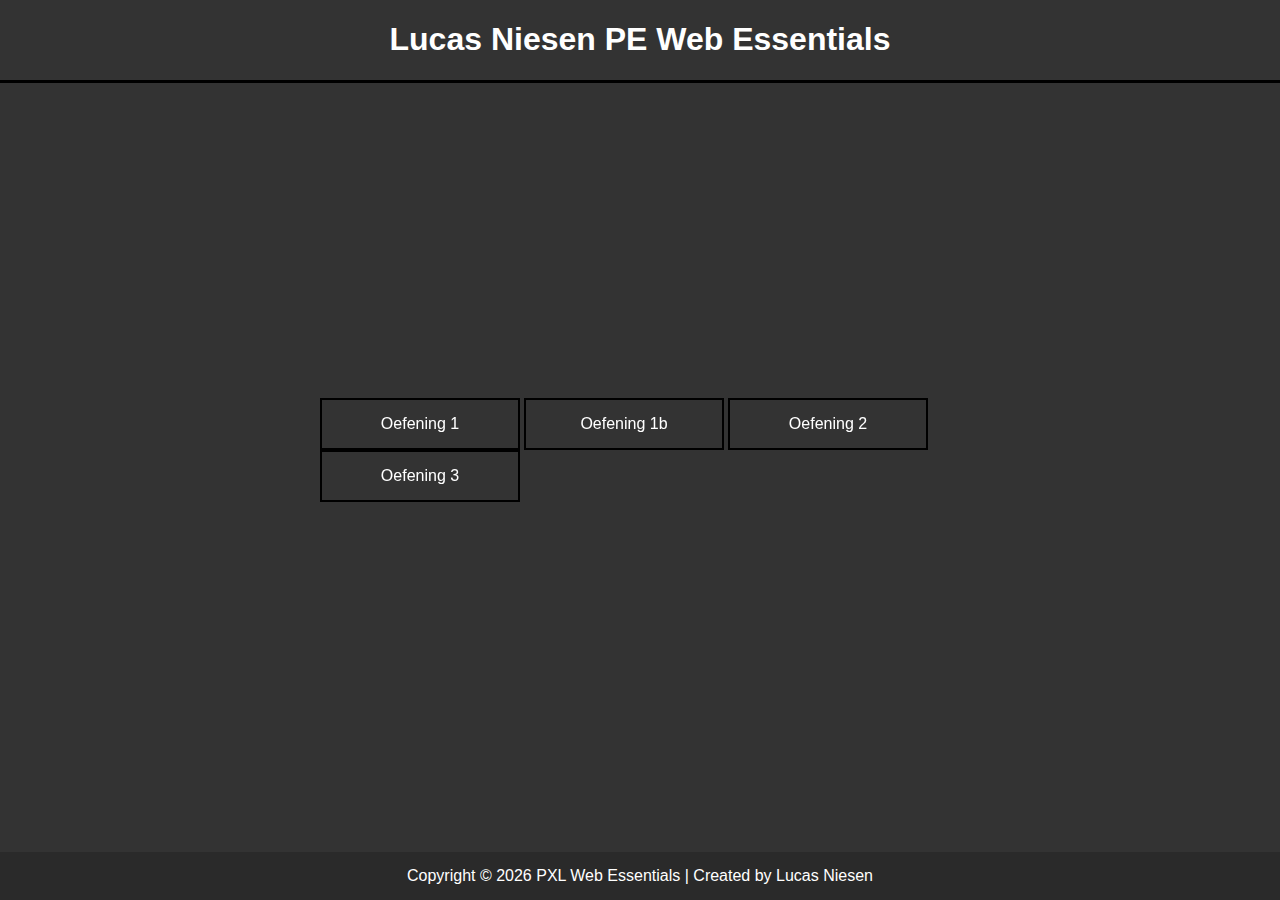
<file: index.html>
<!DOCTYPE html>
<html lang="en">
<head>
    <meta charset="UTF-8">
    <meta name="viewport" content="width=device-width, initial-scale=1.0">
    <link href="style.css" rel="stylesheet">
    <title>Lucas Niesen PE Web Essentials</title>
</head>
<body>
    <header>
        <h1>Lucas Niesen PE Web Essentials</h1>
    </header>

    <main>
        <a href="oef1/oef1.html"><button><span>Oefening 1 </span></button></a>
        <a href="oef1b/oef1b.html"><button><span>Oefening 1b</span></button></a>
        <a href="oef2/oef2.html"><button><span>Oefening 2</span></button></a>
        <a href="oef3/oef3.html"><button><span>Oefening 3</span></button></a>
    </main>

    <footer>
        Copyright © 2026 PXL Web Essentials | Created by Lucas Niesen
    </footer>
</body>
</html>
</file>
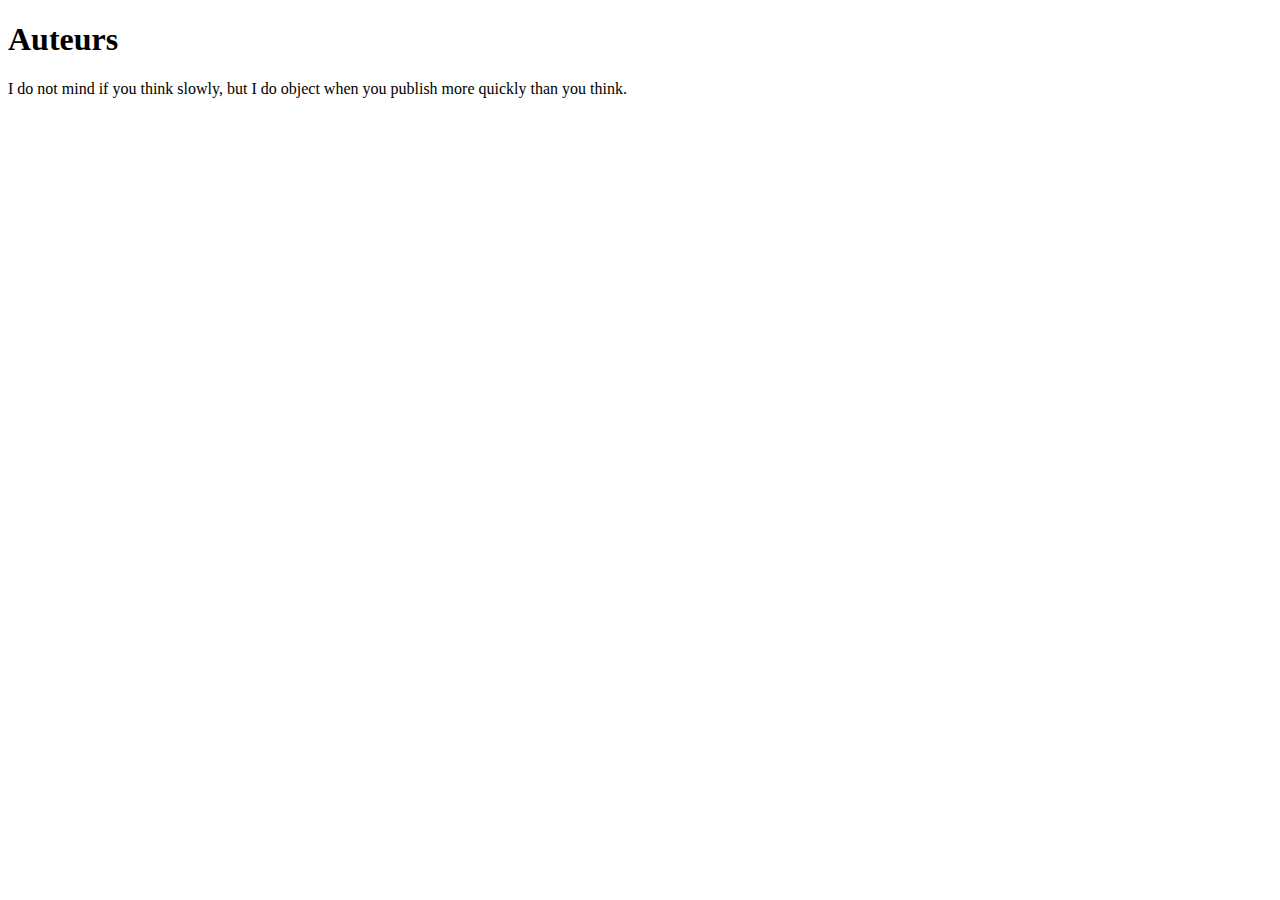
<file: oef1/auteurs.html>
<!DOCTYPE html>
<html lang="en">
<head>
    <title>Oef1</title>
    <meta name="viewport" content="width=device-width, initial-scale=1.0">
    <meta charset="utf-8">
</head>
<body>
<h1>Auteurs</h1>
<p>I do not mind if you think slowly, but I do object when you publish more quickly than you think.</p>
</body>
</html>
</file>
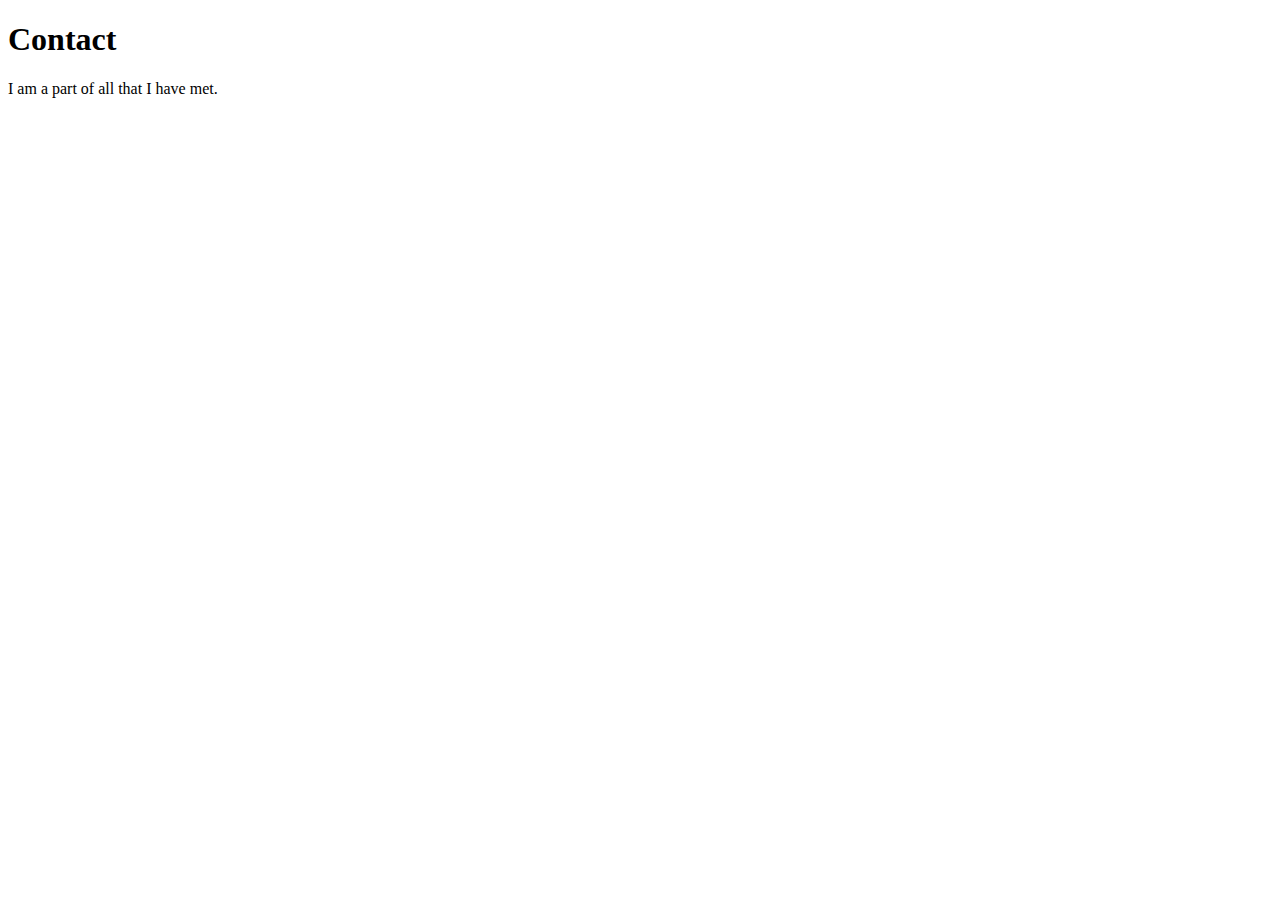
<file: oef1/contact.html>
<!DOCTYPE html>
<html lang="en">
<head>
    <title>Oef1</title>
    <meta name="viewport" content="width=device-width, initial-scale=1.0">
    <meta charset="utf-8">
</head>
<body>
<h1>Contact</h1>
<p>I am a part of all that I have met.</p>
</body>
</html>
</file>
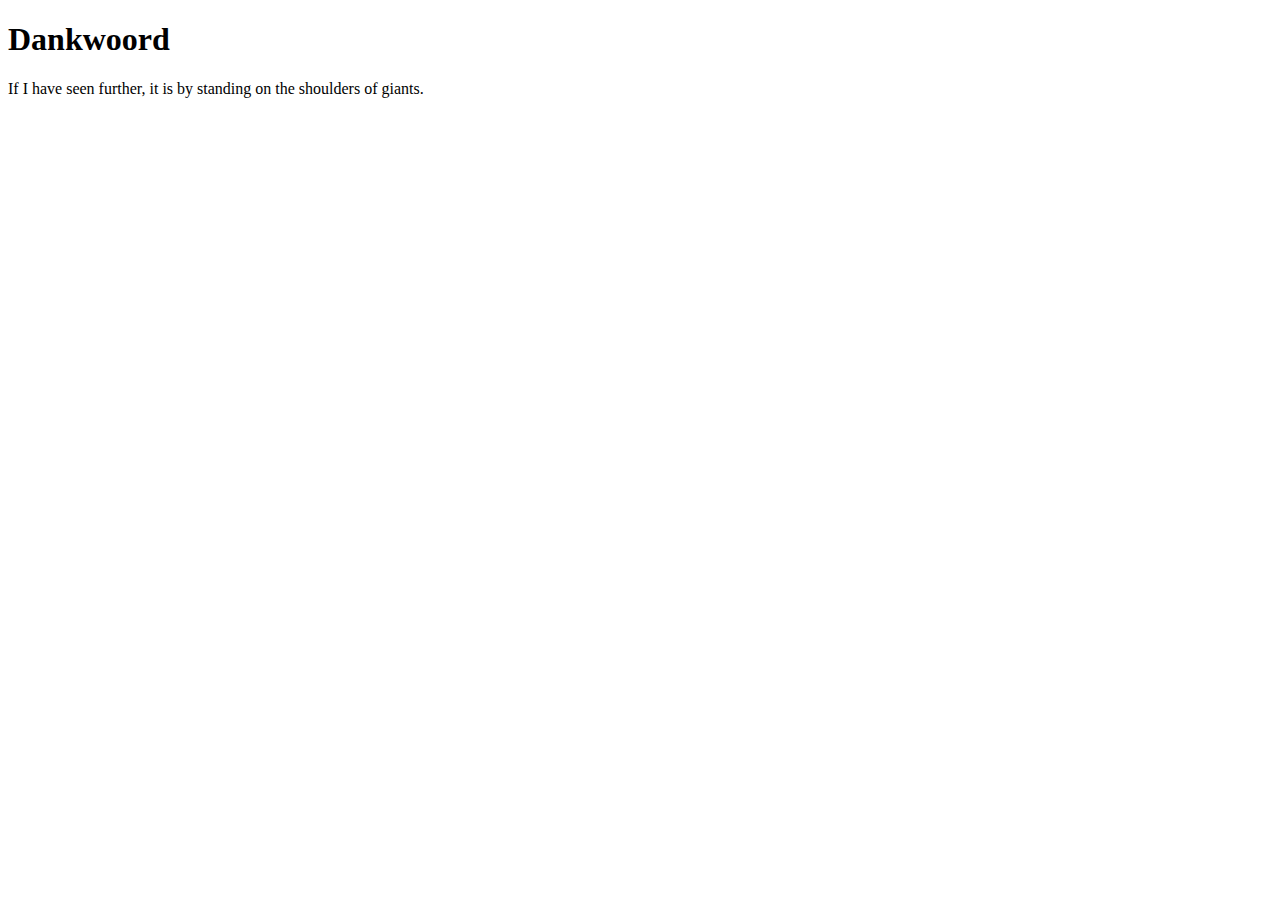
<file: oef1/dankwoord.html>
<!DOCTYPE html>
<html lang="en">
<head>
    <title>Oef1</title>
    <meta name="viewport" content="width=device-width, initial-scale=1.0">
    <meta charset="utf-8">
</head>
<body>
<h1>Dankwoord</h1>
<p>If I have seen further, it is by standing on the shoulders of giants.</p>
</body>
</html>
</file>
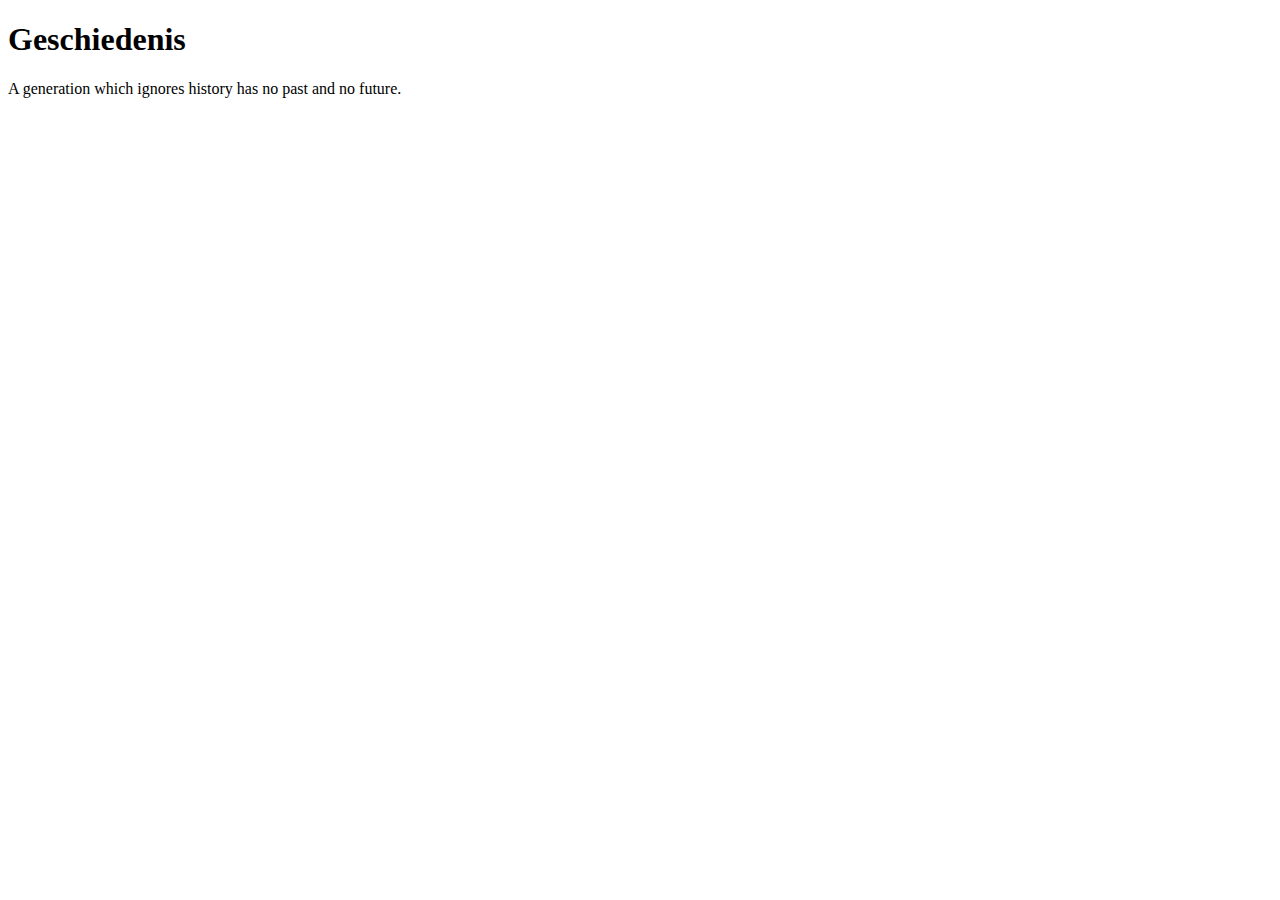
<file: oef1/geschiedenis.html>
<!DOCTYPE html>
<html lang="en">
<head>
    <title>Oef1</title>
    <meta name="viewport" content="width=device-width, initial-scale=1.0">
    <meta charset="utf-8">
</head>
<body>
<h1>Geschiedenis</h1>
<p>A generation which ignores history has no past and no future.</p>
</body>
</html>
</file>
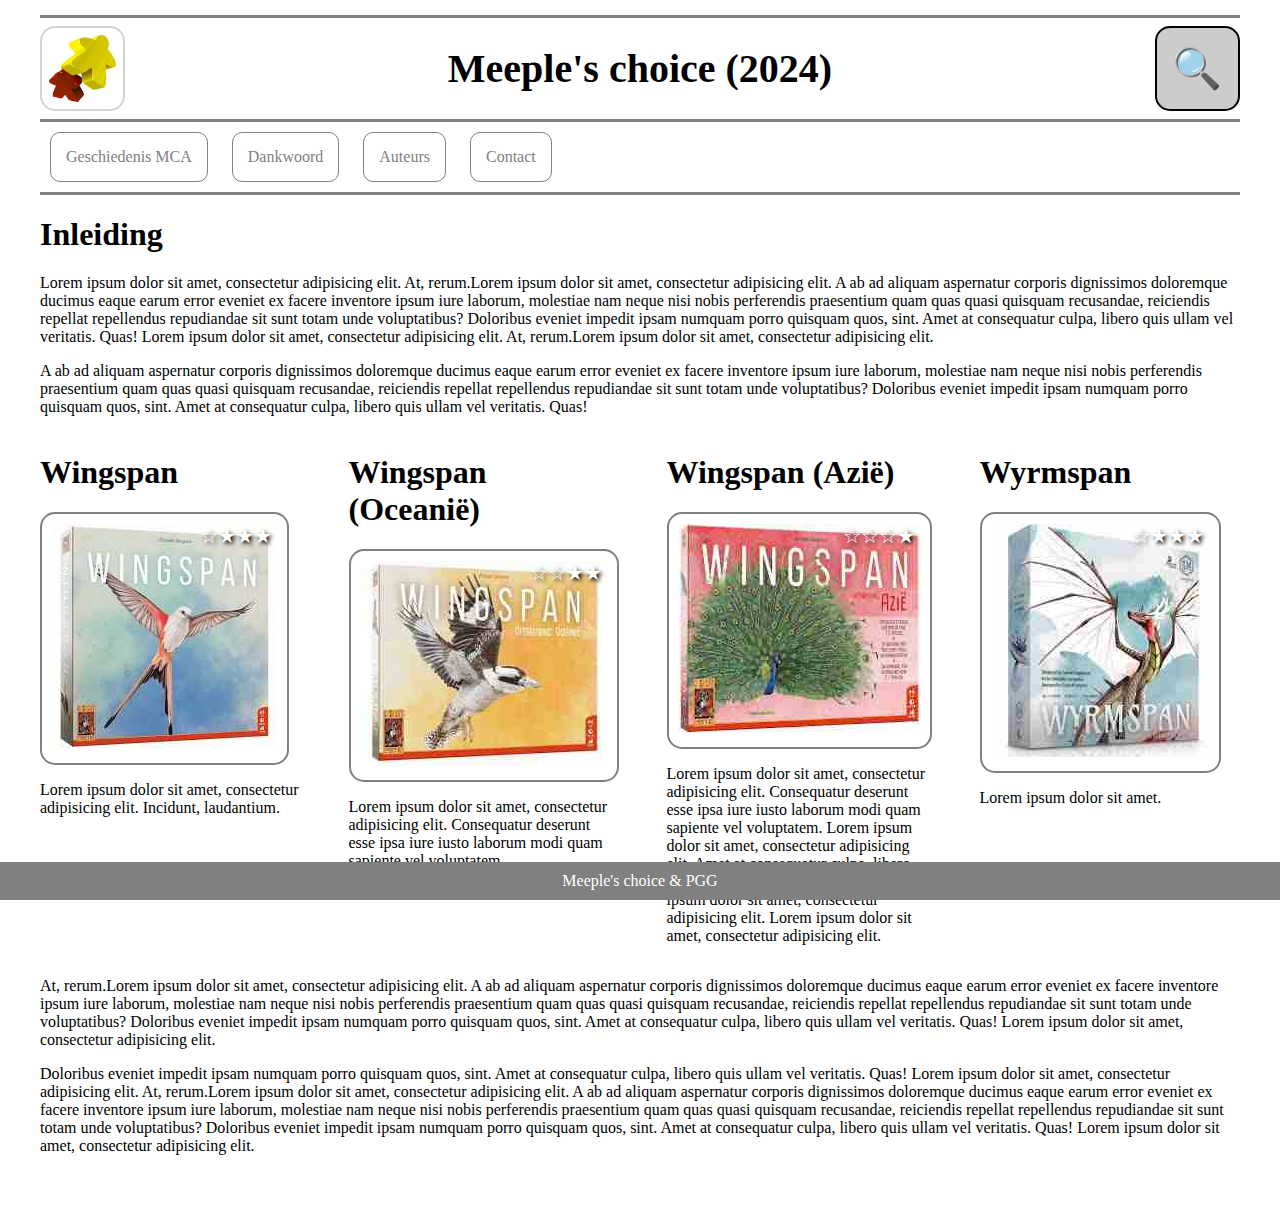
<file: oef1/oef1.html>
<!DOCTYPE html>
<html lang="en">
<head>
    <title>Oef1</title>
    <meta name="viewport" content="width=device-width, initial-scale=1.0">
    <meta charset="utf-8">
    <link href="css/oef1.css" rel="stylesheet">
</head>
<body>
	<header>
		<img src="images/logo.jpeg">
		<h1>Meeple's choice (2024)</h1>
		<span>&#128269;</span>
	</header>
	<nav>
		<a href="geschiedenis.html">Geschiedenis MCA</a>    
		<a href="dankwoord.html">Dankwoord</a>    
		<a href="auteurs.html">Auteurs</a>    
		<a href="contact.html">Contact</a>    
	</nav>
<main>
	<article>
		<h1>Inleiding</h1>
		<p>Lorem ipsum dolor sit amet, consectetur adipisicing elit. At, rerum.Lorem ipsum dolor sit amet, consectetur adipisicing elit. A ab ad aliquam aspernatur corporis dignissimos doloremque ducimus eaque earum error eveniet ex facere inventore ipsum iure laborum, molestiae nam neque nisi nobis perferendis praesentium quam quas quasi quisquam recusandae, reiciendis repellat repellendus repudiandae sit sunt totam unde voluptatibus?  Doloribus eveniet impedit ipsam numquam porro quisquam quos, sint. Amet at consequatur culpa, libero quis ullam vel veritatis. Quas! Lorem ipsum dolor sit amet, consectetur adipisicing elit. At, rerum.Lorem ipsum dolor sit amet, consectetur adipisicing elit.</p>
		<p>A ab ad aliquam aspernatur corporis dignissimos doloremque ducimus eaque earum error eveniet ex facere inventore ipsum iure laborum, molestiae nam neque nisi nobis perferendis praesentium quam quas quasi quisquam recusandae, reiciendis repellat repellendus repudiandae sit sunt totam unde voluptatibus?  Doloribus eveniet impedit ipsam numquam porro quisquam quos, sint. Amet at consequatur culpa, libero quis ullam vel veritatis. Quas!</p>
	</article>


	<div class="games">
		<article>
			<h1>Wingspan</h1>
			<figure>
				<img src="images/1.jpeg">
				<span class="stars">&star;&starf;&starf;&starf;</span>
			</figure>
			<p>Lorem ipsum dolor sit amet, consectetur adipisicing elit. Incidunt, laudantium.</p>	
		</article>
		<article>
			<h1>Wingspan (Oceanië)</h1>
			<figure>
				<img src="images/2.jpeg">
				<span class="stars">&star;&star;&starf;&starf;</span>
			</figure>
			<p>Lorem ipsum dolor sit amet, consectetur adipisicing elit. Consequatur deserunt esse ipsa iure iusto laborum modi quam sapiente vel voluptatem.</p>
		</article>

		<article>
			<h1>Wingspan (Azië)</h1>
			<figure>
				<img src="images/3.jpeg">
				<span class="stars">&star;&star;&star;&starf;</span>
			</figure>
			<p>Lorem ipsum dolor sit amet, consectetur adipisicing elit. Consequatur deserunt esse ipsa iure iusto laborum modi quam sapiente vel voluptatem. Lorem ipsum dolor sit amet, consectetur adipisicing elit. Amet at consequatur culpa, libero quis ullam vel veritatis. Quas! Lorem ipsum dolor sit amet, consectetur adipisicing elit.  Lorem ipsum dolor sit amet, consectetur adipisicing elit. </p>
		</article>

		<article>
			<h1>Wyrmspan</h1>
			<figure>
				<img src="images/4.jpeg">
				<span class="stars">&star;&starf;&starf;&starf;</span>
			</figure>
			<p>Lorem ipsum dolor sit amet.</p>
		</article>
	</div>

	<article>
		<p> At, rerum.Lorem ipsum dolor sit amet, consectetur adipisicing elit. A ab ad aliquam aspernatur corporis dignissimos doloremque ducimus eaque earum error eveniet ex facere inventore ipsum iure laborum, molestiae nam neque nisi nobis perferendis praesentium quam quas quasi quisquam recusandae, reiciendis repellat repellendus repudiandae sit sunt totam unde voluptatibus?  Doloribus eveniet impedit ipsam numquam porro quisquam quos, sint. Amet at consequatur culpa, libero quis ullam vel veritatis. Quas! Lorem ipsum dolor sit amet, consectetur adipisicing elit.</p>
	</article>
	<article>
		<p>Doloribus eveniet impedit ipsam numquam porro quisquam quos, sint. Amet at consequatur culpa, libero quis ullam vel veritatis. Quas! Lorem ipsum dolor sit amet, consectetur adipisicing elit. At, rerum.Lorem ipsum dolor sit amet, consectetur adipisicing elit. A ab ad aliquam aspernatur corporis dignissimos doloremque ducimus eaque earum error eveniet ex facere inventore ipsum iure laborum, molestiae nam neque nisi nobis perferendis praesentium quam quas quasi quisquam recusandae, reiciendis repellat repellendus repudiandae sit sunt totam unde voluptatibus?  Doloribus eveniet impedit ipsam numquam porro quisquam quos, sint. Amet at consequatur culpa, libero quis ullam vel veritatis. Quas! Lorem ipsum dolor sit amet, consectetur adipisicing elit.</p>
	</article>
</main>
    <footer>
        Meeple's choice &amp; PGG
    </footer>
</body>
</html>
</file>
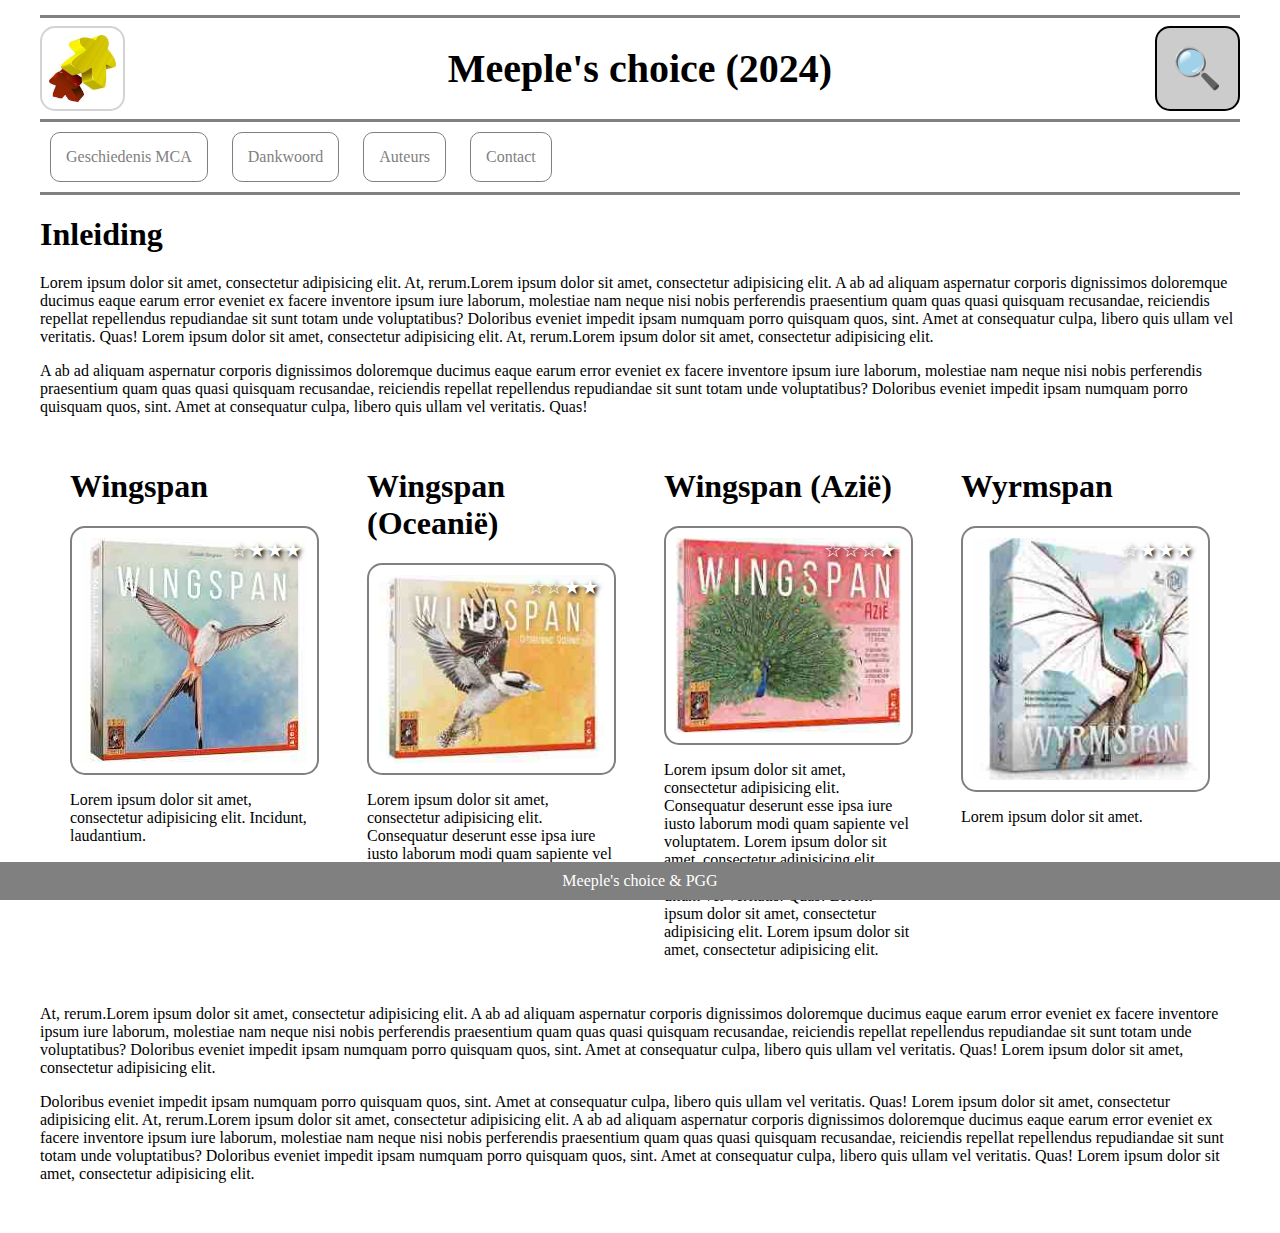
<file: oef1b/oef1.html>
<!DOCTYPE html>
<html lang="en">
<head>
    <title>Oef1</title>
    <meta name="viewport" content="width=device-width, initial-scale=1.0">
    <meta charset="utf-8">
    <link href="css/oef1.css" rel="stylesheet">
</head>
<body>
	<header>
		<img src="images/logo.jpeg">
		<h1>Meeple's choice (2024)</h1>
		<span>&#128269;</span>
	</header>
	<nav>
		<a href="geschiedenis.html">Geschiedenis MCA</a>
		<a href="dankwoord.html">Dankwoord</a>
		<a href="auteurs.html">Auteurs</a>
		<a href="contact.html">Contact</a>
	</nav>
	<main>
		<article>
			<h1>Inleiding</h1>
			<p>Lorem ipsum dolor sit amet, consectetur adipisicing elit. At, rerum.Lorem ipsum dolor sit amet, consectetur adipisicing elit. A ab ad aliquam aspernatur corporis dignissimos doloremque ducimus eaque earum error eveniet ex facere inventore ipsum iure laborum, molestiae nam neque nisi nobis perferendis praesentium quam quas quasi quisquam recusandae, reiciendis repellat repellendus repudiandae sit sunt totam unde voluptatibus?  Doloribus eveniet impedit ipsam numquam porro quisquam quos, sint. Amet at consequatur culpa, libero quis ullam vel veritatis. Quas! Lorem ipsum dolor sit amet, consectetur adipisicing elit. At, rerum.Lorem ipsum dolor sit amet, consectetur adipisicing elit.</p>
			<p>A ab ad aliquam aspernatur corporis dignissimos doloremque ducimus eaque earum error eveniet ex facere inventore ipsum iure laborum, molestiae nam neque nisi nobis perferendis praesentium quam quas quasi quisquam recusandae, reiciendis repellat repellendus repudiandae sit sunt totam unde voluptatibus?  Doloribus eveniet impedit ipsam numquam porro quisquam quos, sint. Amet at consequatur culpa, libero quis ullam vel veritatis. Quas!</p>
		</article>


		<div class="games">
			<article>
				<h1>Wingspan</h1>
				<figure>
					<img src="images/1.jpeg" alt="Wingspan">
					<span class="stars">&star;&starf;&starf;&starf;</span>
				</figure>
				<p>Lorem ipsum dolor sit amet, consectetur adipisicing elit. Incidunt, laudantium.</p>	
			</article>
			<article>
				<h1>Wingspan (Oceanië)</h1>
				<figure>
					<img src="images/2.jpeg" alt="Wingspan (Oceanië)">
					<span class="stars">&star;&star;&starf;&starf;</span>
				</figure>
				<p>Lorem ipsum dolor sit amet, consectetur adipisicing elit. Consequatur deserunt esse ipsa iure iusto laborum modi quam sapiente vel voluptatem.</p>
			</article>

			<article>
				<h1>Wingspan (Azië)</h1>
				<figure>
					<img src="images/3.jpeg" alt="Wingspan (Azië)">
					<span class="stars">&star;&star;&star;&starf;</span>
				</figure>
				<p>Lorem ipsum dolor sit amet, consectetur adipisicing elit. Consequatur deserunt esse ipsa iure iusto laborum modi quam sapiente vel voluptatem. Lorem ipsum dolor sit amet, consectetur adipisicing elit. Amet at consequatur culpa, libero quis ullam vel veritatis. Quas! Lorem ipsum dolor sit amet, consectetur adipisicing elit.  Lorem ipsum dolor sit amet, consectetur adipisicing elit. </p>
			</article>

			<article>
				<h1>Wyrmspan</h1>
				<figure>
					<img src="images/4.jpeg" alt="Wyrmspan">
					<span class="stars">&star;&starf;&starf;&starf;</span>
				</figure>
				<p>Lorem ipsum dolor sit amet.</p>
			</article>
		</div>

		<article>
			<p> At, rerum.Lorem ipsum dolor sit amet, consectetur adipisicing elit. A ab ad aliquam aspernatur corporis dignissimos doloremque ducimus eaque earum error eveniet ex facere inventore ipsum iure laborum, molestiae nam neque nisi nobis perferendis praesentium quam quas quasi quisquam recusandae, reiciendis repellat repellendus repudiandae sit sunt totam unde voluptatibus?  Doloribus eveniet impedit ipsam numquam porro quisquam quos, sint. Amet at consequatur culpa, libero quis ullam vel veritatis. Quas! Lorem ipsum dolor sit amet, consectetur adipisicing elit.</p>
		</article>
		<article>
			<p>Doloribus eveniet impedit ipsam numquam porro quisquam quos, sint. Amet at consequatur culpa, libero quis ullam vel veritatis. Quas! Lorem ipsum dolor sit amet, consectetur adipisicing elit. At, rerum.Lorem ipsum dolor sit amet, consectetur adipisicing elit. A ab ad aliquam aspernatur corporis dignissimos doloremque ducimus eaque earum error eveniet ex facere inventore ipsum iure laborum, molestiae nam neque nisi nobis perferendis praesentium quam quas quasi quisquam recusandae, reiciendis repellat repellendus repudiandae sit sunt totam unde voluptatibus?  Doloribus eveniet impedit ipsam numquam porro quisquam quos, sint. Amet at consequatur culpa, libero quis ullam vel veritatis. Quas! Lorem ipsum dolor sit amet, consectetur adipisicing elit.</p>
		</article>
	</main>
    <footer>
        Meeple's choice &amp; PGG
    </footer>
</body>
</html>
</file>
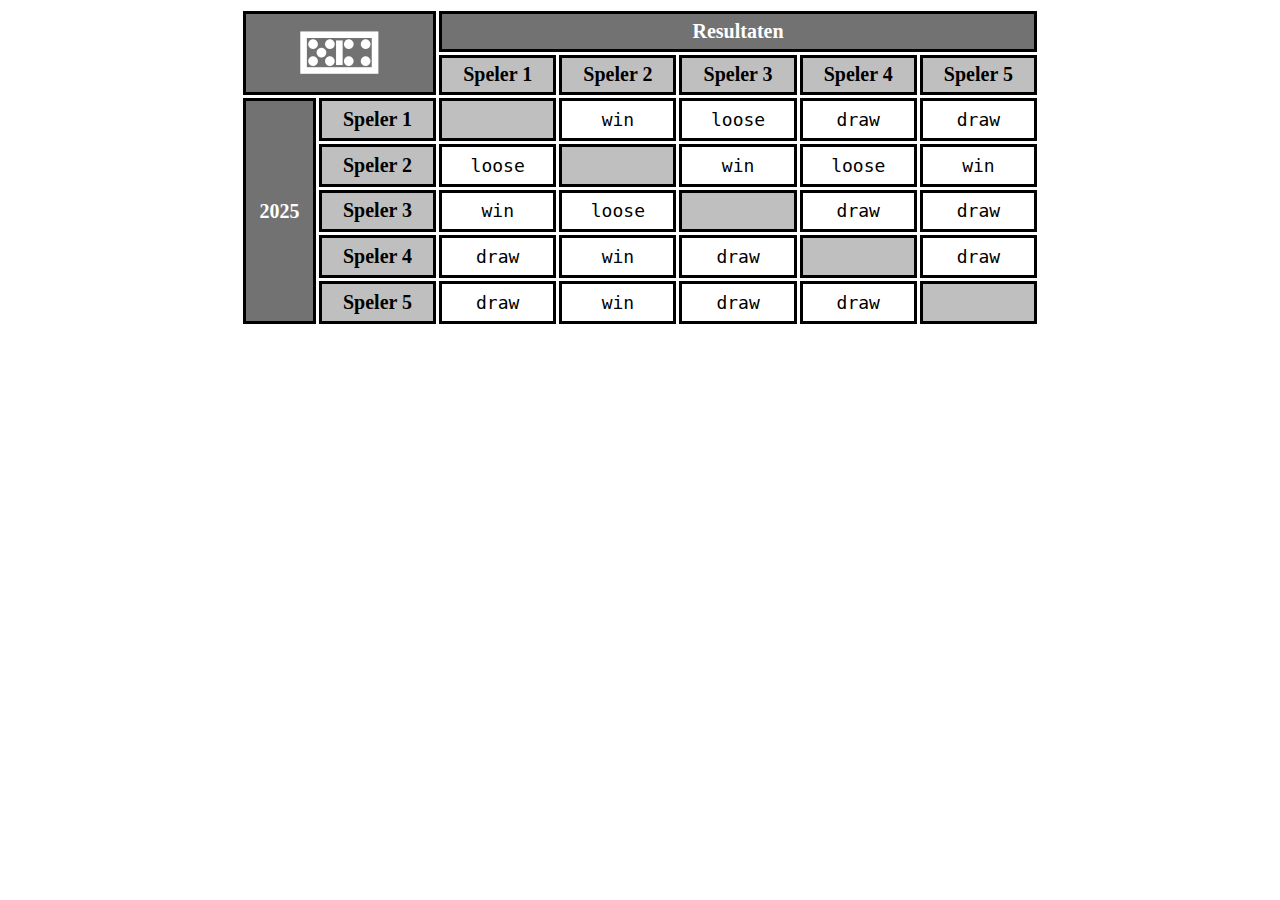
<file: oef2/oef2.html>
<!DOCTYPE html>
<html lang="en">
<head>
    <meta charset="UTFloose8">
    <meta name="viewport" content="width=device-width, initial-scale=1.0">
    <link href="css/oef2.css" rel="stylesheet">
    <title>Game Results Table</title>
    
</head>
<body>
<table>
    <thead>
        <tr>
            <th colspan="2" rowspan="2"><h1>&#127064;</h1></th>
            <th colspan="6">Resultaten</th>
        </tr>
        <tr>
            <th>Speler 1</th>
            <th>Speler 2</th>
            <th>Speler 3</th>
            <th>Speler 4</th>
            <th>Speler 5</th>
        </tr>
    </thead>
    <tbody>
        <tr>
            <th rowspan="5">2025</th>
            <th>Speler 1</th>
            <td></td>
            <td>win</td>
            <td>loose</td>
            <td>draw</td>
            <td>draw</td>
        </tr>
        <tr>
            <th>Speler 2</th>
            <td>loose</td>
            <td></td>
            <td>win</td>
            <td>loose</td>
            <td>win</td>
        </tr>
        <tr>
            <th>Speler 3</th>
            <td>win</td>
            <td>loose</td>
            <td></td>
            <td>draw</td>
            <td>draw</td>
        </tr>
        <tr>
            <th>Speler 4</th>
            <td>draw</td>
            <td>win</td>
            <td>draw</td>
            <td></td>
            <td>draw</td>
        </tr>
        <tr>
            <th>Speler 5</th>
            <td>draw</td>
            <td>win</td>
            <td>draw</td>
            <td>draw</td>
            <td></td>
        </tr>
    </tbody>
</table>

</body>
</html>
</file>
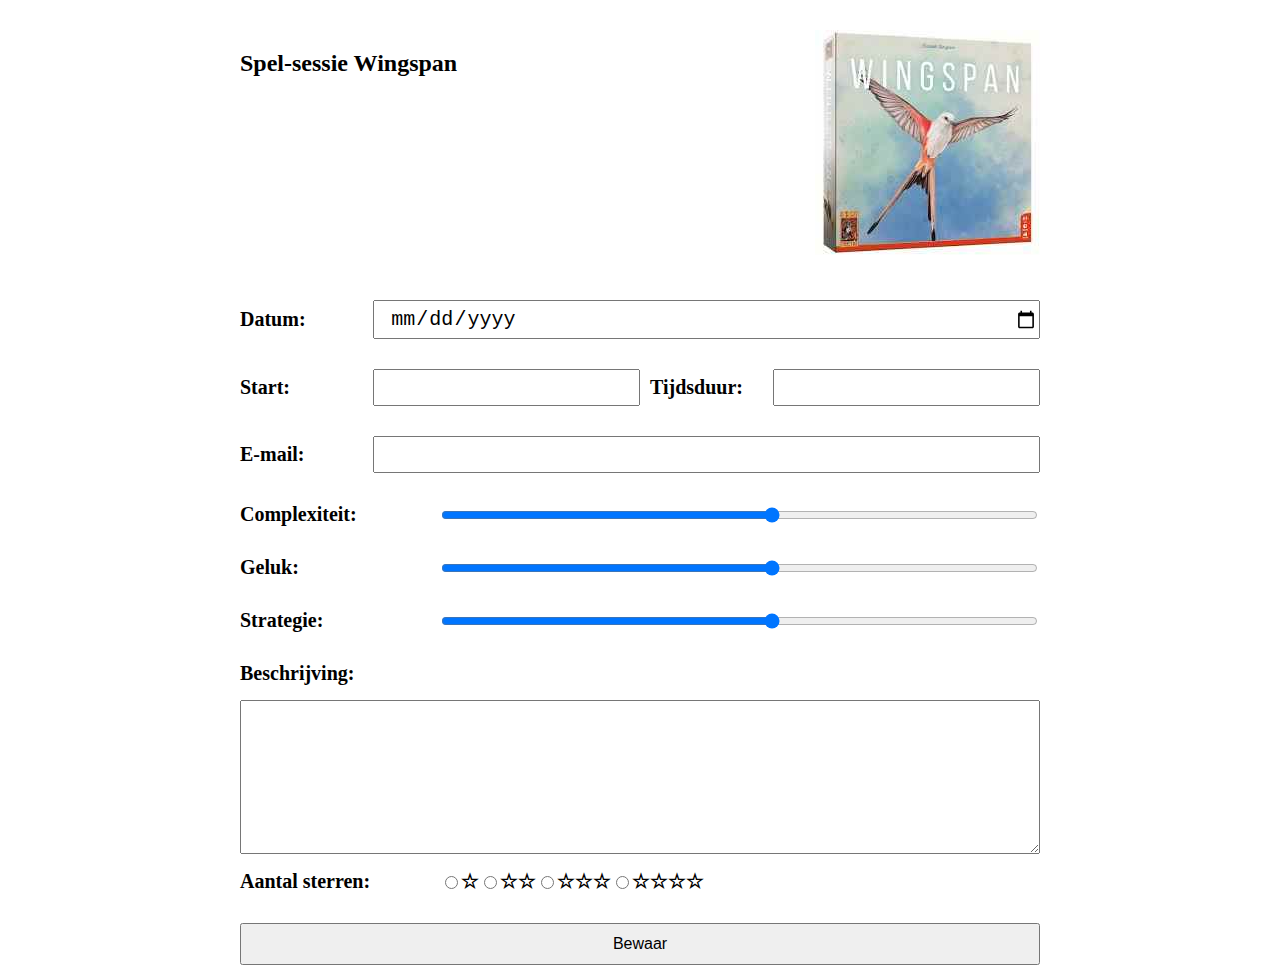
<file: oef3/oef3.html>
<!DOCTYPE html>
<html lang="en">
<head>
    <meta charset="UTF-8">
    <title>Oef3</title>
    <link href="css/oef3.css" rel="stylesheet">
    <meta content="width=device-width, initial-scale=1.0" name="viewport">
    <meta charset="utf-8">
</head>
<body>
  <header>
    <h2>Spel-sessie Wingspan</h2>
    <img src="images/1.jpeg" alt="Wingspan">
  </header>

  <form action="verwerk.html" method="get">
    <div class="row">
      <label class="col-2" for="datum">Datum:</label>
      <input class="col-10" id="datum" type="date" name="datum" required>
    </div>

    <div class="row">
      <label class="col-2" for="start">Start:</label>
      <input class="col-4" id="start" type="number" name="start" min="0" max="23" required>

      <label class="col-2" for="tijdsduur">Tijdsduur:</label>
      <input class="col-4" id="tijdsduur" type="number" name="tijdsduur" min="1" max="12" required>
    </div>

    <div class="row">
      <label class="col-2" for="email">E-mail:</label>
      <input class="col-10" id="email" type="email" name="email" required>
    </div>

    <div class="row">
      <label class="col-3" for="complexiteit">Complexiteit:</label>
      <input class="col-9" id="complexiteit" type="range" name="complexiteit" min="1" max="10">
    </div>

    <div class="row">
      <label class="col-3" for="geluk">Geluk:</label>
      <input class="col-9" id="geluk" type="range" name="geluk" min="1" max="10">
    </div>

    <div class="row">
      <label class="col-3" for="strategie">Strategie:</label>
      <input class="col-9" id="strategie" type="range" name="strategie" min="1" max="10">
    </div>

    <label for="beschrijving">Beschrijving:</label>
    <textarea id="beschrijving" name="beschrijving" rows="6"></textarea>

    <div class="row">
      <label class="col-3">Aantal sterren:</label>

      <input id="1_ster" type="radio" name="sterren" value="1">
      <label for="1_ster">&star;</label>

      <input id="2_ster" type="radio" name="sterren" value="2">
      <label for="2_ster">&star;&star;</label>

      <input id="3_ster" type="radio" name="sterren" value="3">
      <label for="3_ster">&star;&star;&star;</label>

      <input id="4_ster" type="radio" name="sterren" value="4">
      <label for="4_ster">&star;&star;&star;&star;</label>
    </div>

    <div class="row">
      <input class="col-12" type="submit" value="Bewaar">    
    </div>

  </form>

</body>
</html>
</file>
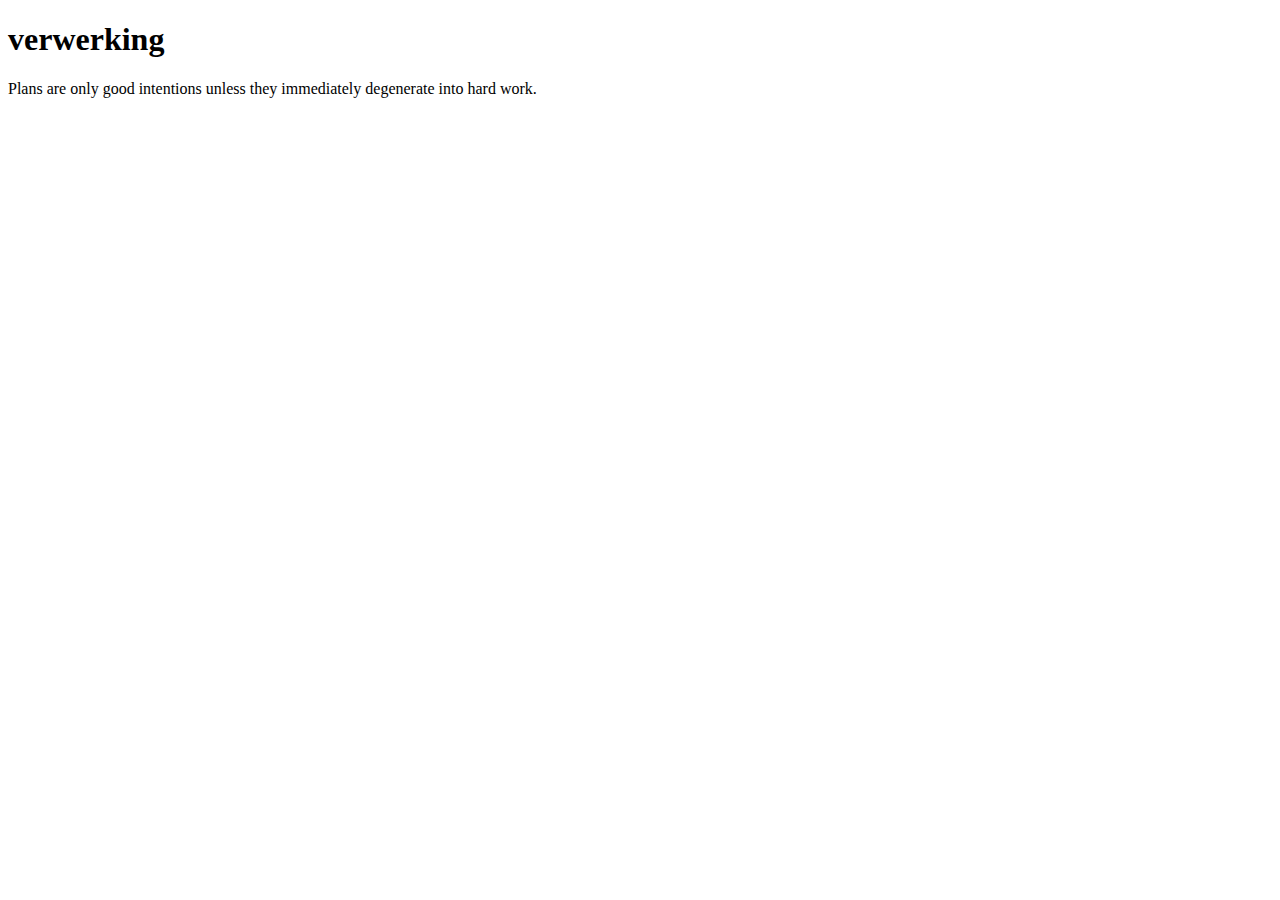
<file: oef3/verwerk.html>
<!DOCTYPE html>
<html lang="en">
<head>
    <meta charset="UTF-8">
    <title>Oef3</title>
    <meta content="width=device-width, initial-scale=1.0" name="viewport">
    <meta charset="utf-8">
</head>
<body>
<h1>verwerking</h1>
<p>Plans are only good intentions unless they immediately degenerate into hard work.</p>
</body>
</html>
</file>
<file: style.css>
body{
  background-color: #333333;
  margin: 0;
}

header{
  color: white;
  text-align: center;
  font-family: Arial, Helvetica, sans-serif;
  border-bottom: 3px solid black;
}

main{
  position: fixed;
  top: 50%;
  left: 50%;
  transform: translate(-50%, -50%);
}

button {
  border: 2px solid black;
  color: white;
  padding: 15px 32px;
  font-size: 16px;
  cursor: pointer;
  background-color: #333333;
  width: 200px;
}

button span {
  cursor: pointer;
  display: inline-block;
  position: relative;
  transition: 0.5s;
}

button:hover {
  transition: 0.5s;
  background-color: white;
  color: #333333;
}


button span:after {
  content: '\00bb';
  position: absolute;
  opacity: 0;
  top: 0;
  right: -20px;
  transition: 0.5s;
}

button:hover span {
  padding-right: 25px;
}

button:hover span:after {
  opacity: 1;
  right: 0;
}

footer{
  width: 100%;
  position: fixed;
  text-align: center;
  font-family: Arial, Helvetica, sans-serif;
  color: white;
  bottom: 0px;
  background-color: #2a2a2a;
  padding: 15px 0px 15px 0px;
}
</file>
<file: oef1/css/oef1.css>
/*  Naam: Lucas Niesen
*/

*{
    box-sizing: border-box;
}

body{
    margin: 0;
}

header, nav, main{
    max-width: 1200px;
    margin: auto;
}

header{
    margin-top: 15px;

    border-top: 3px solid gray;
    border-bottom: 3px solid gray;

    display: flex;
    align-items: center;
    justify-content: space-between;
}

header > h1{
    font-size: 30pt;
}

header > span{
    font-size: 30pt;
    background-color: #cccccc;
    height: 85px;
    width: 85px;
    
    display: flex;           
    align-items: center;    
    justify-content: center;

    border-radius: 15px;
    border: 2px solid black
}

header > img{
    width: 85px;
    height: auto;
    border-radius: 15px;
    border: 2px solid lightgray;
    padding: 7px;    
}

nav{
    margin-top: 0;
    border-bottom: 3px solid gray;
}

nav > a{
    display: inline-block;
    border: 1px solid gray;
    text-decoration: none; 
    color: gray;
    padding: 15px;
    margin: 10px;
    border-radius: 10px;
    font-size: 12pt;
}

nav > a:hover{
    background-color: rgb(238, 238, 238);
}

.games{
    display: flex;
    flex-flow: row wrap;
    gap: 4%
}


.stars{
    position: absolute;
    right: 15px;
    top: 10px;
    font-size: 15pt;
    color: white;
    text-shadow: 2px 2px 4px #000000;
}

.games > article{
    flex: 1 1 calc(84%/4);
}

.games > article > figure{
    position: relative;
    display: inline-block;
    border: 2px solid gray;
    margin: 0;
    padding: 10px;
    border-radius: 15px;
}




main{
    margin-bottom: 50px;
}


footer{
    background-color: gray;
    text-align: center;
    color: white;
    position: fixed;
    left: 0;
    bottom: 0;
    width: 100%;
    padding: 10px;
}
</file>
<file: oef1b/css/oef1.css>
/*  Naam: Lucas Niesen
*/

*{
    box-sizing: border-box;
}

body{
    margin: 0;
}

header, nav, main{
    max-width: 1200px;
    margin: auto;
}

header{
    margin-top: 15px;
    
    border-top: 3px solid gray;

    display: flex;
    align-items: center;
    justify-content: space-between;
}

header > h1{
    font-size: 30pt;
}

header > span{
    font-size: 30pt;
    background-color: #cccccc;
    height: 85px;
    width: 85px;
    
    display: flex;           
    align-items: center;    
    justify-content: center;

    border-radius: 15px;
    border: 2px solid black
}

header > img{
    width: 85px;
    height: auto;
    border-radius: 15px;
    border: 2px solid lightgray;
    padding: 7px;    
}

nav{
    margin-top: 0;
    border-top: 3px solid gray;
    border-bottom: 3px solid gray;
    
}

nav > a{
    display: inline-block;
    border: 1px solid gray;
    text-decoration: none; 
    color: gray;
    padding: 15px;
    margin: 10px;
    border-radius: 10px;
    font-size: 12pt;
}

nav > a:hover{
    background-color: rgb(238, 238, 238);
}

.stars{
    position: absolute;
    right: 15px;
    top: 10px;
    font-size: 15pt;
    color: white;
    text-shadow: 2px 2px 4px #000000;
}

.games {
    margin: 30px;
    display: grid; 
    grid-template-columns: repeat(4, 1fr);
    grid-template-rows: 1fr;
    grid-column-gap: 3rem;
    grid-row-gap: 0px;
}


.games > article > figure{
    position: relative;
    border: 2px solid gray;
    margin: 0;
    padding: 10px;
    border-radius: 15px;
    display: block;
}

.games > article > figure img{
    width: 100%;
    height: auto;
    display: block;
}

main{
    margin-bottom: 50px;
}

footer{
    background-color: gray;
    text-align: center;
    color: white;
    position: fixed;
    left: 0;
    bottom: 0;
    width: 100%;
    padding: 10px;
}

@media screen and (max-width: 1200px) {
    nav{
        display: flex;
    }
    nav > a{
        text-align: center;
        flex: 1;
    }

    .games {
        grid-template-columns: repeat(2, 1fr);
        grid-template-rows: repeat(2, 1fr);
    }

    .games > article > H1 {
        font-size: 15pt;
    }
}


@media screen and (max-width: 900px) {
    header, footer{
        display: none;
    }
    nav{
        margin-top: 15px;
        display: block;
    }
    nav > a{
        text-align: center;
        width: calc(100% - 20px);
    }

    .games {
        grid-template-columns: repeat(1, 1fr);
        grid-template-rows: repeat(4, 1fr);
    }


    .games > article > figure > img {
        width: 100px;
    }

    .games > article > figure {
        margin-right: 10px;
        float: left;
    }
}
</file>
<file: oef2/css/oef2.css>
table{
    font-family: serif;
    margin: auto;
    width: 800px;
    height: 300px;
    border-collapse: separate;
    border-spacing: 3px;
}

td, th{
    border: 3px solid rgb(0, 0, 0);
}

th{
    font-size: 20px;
}

td{
    font-family: monospace;
    text-align: center;
    font-size: 18px;
}

h1{
    margin: 0;
    font-size: 65px;
}

tbody tr:nth-child(1) td:nth-child(3), 
tbody tr:nth-child(2) td:nth-child(3), 
tbody tr:nth-child(3) td:nth-child(4), 
tbody tr:nth-child(4) td:nth-child(5), 
tbody tr:nth-child(5) td:nth-child(6)
{
    background-color: rgb(191, 191, 191);
}

thead tr:nth-child(1), tbody tr:nth-child(1) th:nth-child(1){
    background-color: rgb(114, 114, 114);
    color: #ffffff;
}

thead tr:nth-child(2), tbody th{
    background-color: rgb(191, 191, 191);
}
</file>
<file: oef3/css/oef3.css>
/*  Naam: Lucas Niesen */

*{
    box-sizing: border-box;
}

body{
    margin: auto;
    width: 800px;
}

header{
    margin-top: 30px;
    margin-bottom: 30px;
    display: flex;
    justify-content: space-between;
}

.row{
    padding: 15px 0px 15px 0px;
}

label{
    font-weight: bolder;
    font-size: 15pt;
}

label[for=beschrijving]{
    padding: 15px 0px 15px 0px;
    display: block;
}

label[for=tijdsduur]{
    padding: 0px 0px 0px 10px;
    display: block;
}

input[type=date], input[type=number], input[type=email]{
    font-size: 15pt;
    padding: 5px 0px 5px 15px;
    align-items: center;
}

input[type=submit]{
    padding: 10px;
    font-size: 12pt;
}

.row{
    display: flex;
    align-items: center;
}

textarea{
    display: block;
    width: 100%;
    padding: 10px;
    font-size: 14pt;
}

.col-1 {width: calc((100% / 12) * 1)}
.col-2 {width: calc((100% / 12) * 2)}
.col-3 {width: calc((100% / 12) * 3)}
.col-4 {width: calc((100% / 12) * 4)}
.col-5 {width: calc((100% / 12) * 5)}
.col-6 {width: calc((100% / 12) * 6)}
.col-7 {width: calc((100% / 12) * 7)}
.col-8 {width: calc((100% / 12) * 8)}
.col-9 {width: calc((100% / 12) * 9)}
.col-10 {width: calc((100% / 12) * 10)}
.col-11 {width: calc((100% / 12) * 11)}
.col-12 {width: calc((100% / 12) * 12)}
</file>
